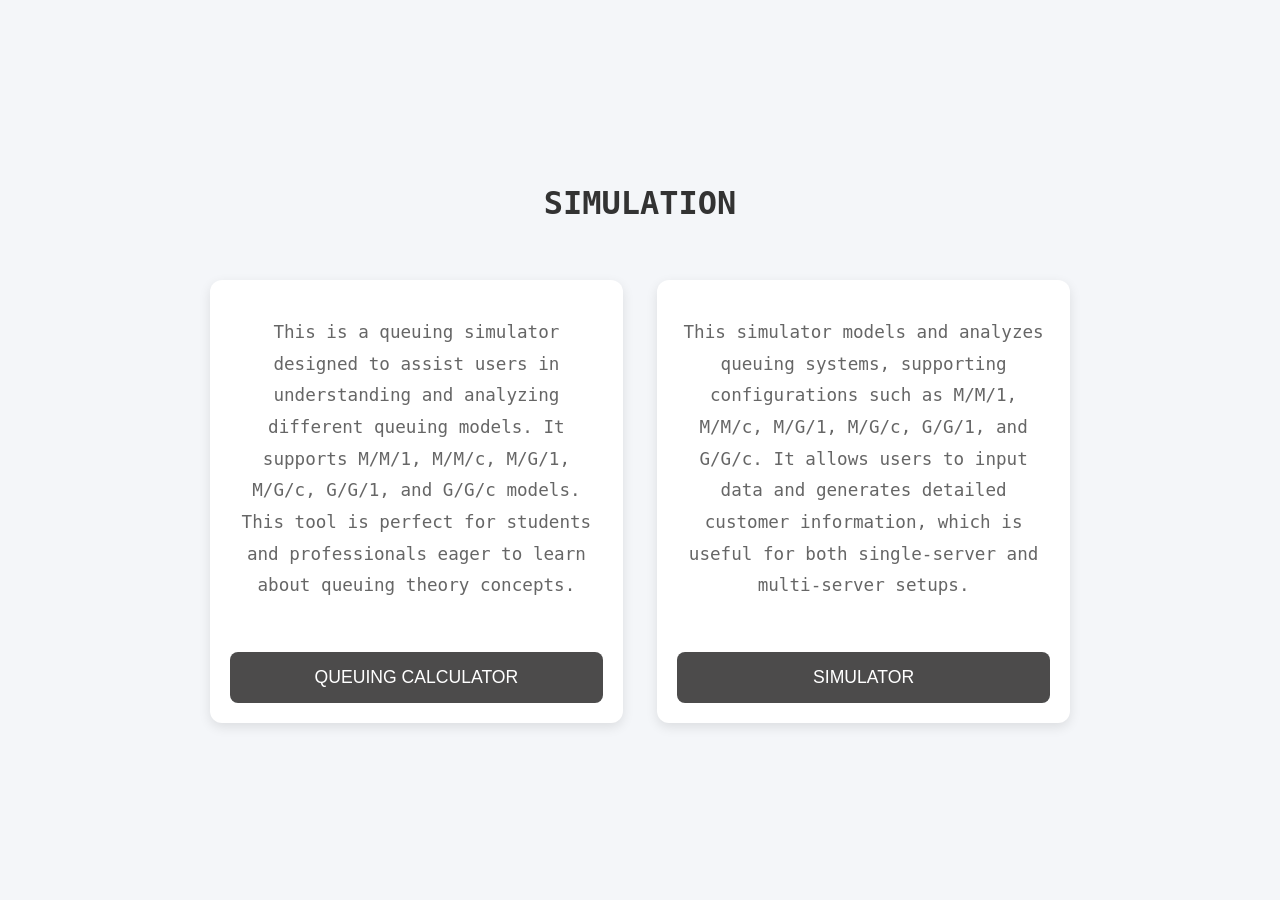
<file: index.html>
<!DOCTYPE html>
<html lang="en">
  <head>
    <meta charset="UTF-8" />
    <meta name="viewport" content="width=device-width, initial-scale=1.0" />
    <title>PROJECT</title>
    <style>
      /* Global Styles */
      body {
        background-color: #f4f6f9; /* Light background for a clean look */
        margin: 0;
        padding: 0;
        font-family: Consolas, monaco, monospace;

        color: #4a4a4a;
        line-height: 1.6;
        display: flex;
        justify-content: center;
        align-items: center;
        height: 100vh; /* Full viewport height */
        text-align: center;
        flex-direction: column;
      }

      h1 {
        font-family: Consolas, monaco, monospace;
        color: #333;
        font-weight: 700;
        margin-bottom: 30px;
      }

      p {
        font-size: 1.1rem;
        color: #666;
        line-height: 1.8;
        margin-bottom: 30px;
      }

      .container {
        max-width: 900px;
        width: 100%;
        margin: 0 auto;
        padding: 20px;
        display: flex;
        justify-content: space-between;
        flex-wrap: wrap;
        gap: 30px;
        box-sizing: border-box;
      }

      .container div {
        width: 48%;
        padding: 20px;
        background-color: #fff;
        border-radius: 12px;
        box-shadow: 0 4px 12px rgba(0, 0, 0, 0.1);
        text-align: center;
        transition: transform 0.3s ease-in-out;
        box-sizing: border-box;
      }

      .container div:hover {
        transform: translateY(-10px); /* Subtle hover effect */
        box-shadow: 0 8px 20px rgba(0, 0, 0, 0.2);
      }

      .btn {
        width: 100%;
        padding: 15px 20px;
        margin-top: 20px;
        background-color: #4c4b4b;
        color: #fff;
        font-size: 1.1rem;
        border: none;
        border-radius: 8px;
        cursor: pointer;
        transition: background-color 0.3s ease, transform 0.2s ease;
        text-decoration: none;
        display: inline-block;
      }

      .btn:hover {
        background-color: #333;
        transform: scale(1.05);
      }

      /* Responsive Design */
      @media (max-width: 768px) {
        .container {
          flex-direction: column;
        }
        
        .container div {
          width: 100%;
        }
      }

    </style>
  </head>
  <body>
    <h1>SIMULATION</h1>

    <div class="container">
      <div>
        <p>This is a queuing simulator designed to assist users in understanding and analyzing different queuing models. It supports M/M/1, M/M/c, M/G/1, M/G/c, G/G/1, and G/G/c models. This tool is perfect for students and professionals eager to learn about queuing theory concepts.</p>
        <a href="queuingmodel.html">
          <button class="btn">QUEUING CALCULATOR</button>
        </a>
      </div>
      <div>
        <p>This simulator models and analyzes queuing systems, supporting configurations such as M/M/1, M/M/c, M/G/1, M/G/c, G/G/1, and G/G/c. It allows users to input data and generates detailed customer information, which is useful for both single-server and multi-server setups.</p>
        <a href="simulator.html">
          <button class="btn">SIMULATOR</button>
        </a>
      </div>
    </div>
  </body>
</html>
</file>
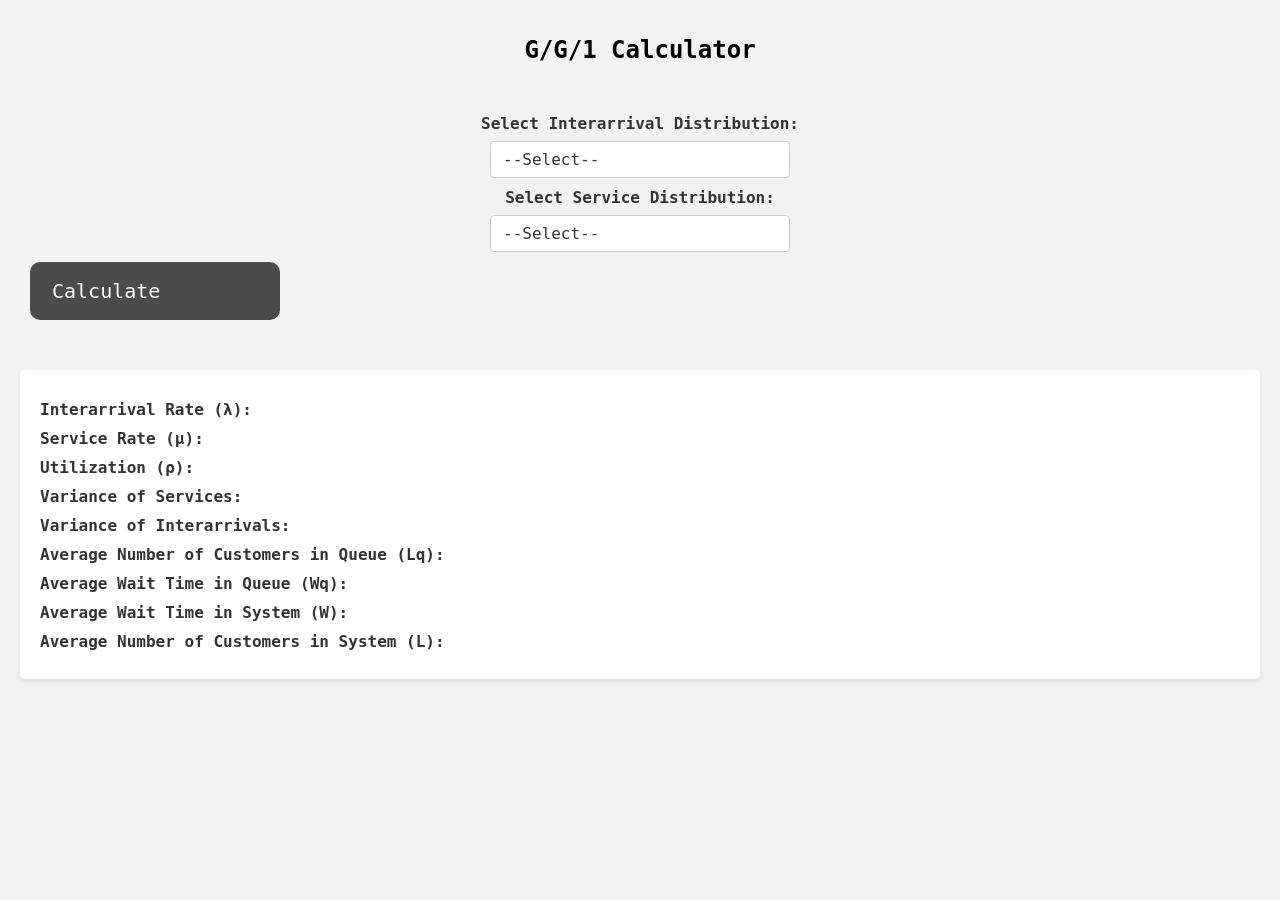
<file: gg1.html>
<!DOCTYPE html>
<html lang="en">
<head>
    <meta charset="UTF-8">
    <meta name="viewport" content="width=device-width, initial-scale=1.0">
<title>Queuing Models</title>    <style>
        /* Add the following CSS styles to your stylesheet */

/* Body styles */
body {
  font-family: Consolas, monaco, monospace;
  background-color: #f2f2f2;
  margin: 0;
  padding: 20px;
}

/* Container styles */
.test {
  text-align: center;
  margin-top: 50px;
}

#show {
  margin-top: 50px;
  padding: 20px;
  background-color: #fff;
  border-radius: 5px;
  box-shadow: 0 2px 4px rgba(0, 0, 0, 0.1);
}

/* Button styles */
button {
  font-family: Consolas, monaco, monospace;
  display: inline-block;
  padding: 10px 20px;
  font-size: 20px;
  text-decoration: none;
  border-radius: 5px;
  transition: background-color 0.3s ease;
  background-color: #007bff;
  color: #fff;
  border: none;
  cursor: pointer;
  display: flex;
  justify-content: left;
}

button:hover {
  background-color: #0056b3;
}

/* Input styles */
input[type="text"] {
  font-family: Consolas, monaco, monospace;
  display: block;
  width: 23%;
  padding: 10px;
  margin-bottom: 10px;
  font-size: 16px;
  border-radius: 5px;
  border: 1px solid #ccc;
}

/* Label styles */
label {
  font-weight: bold;
  margin-top: 10px;
}

p {
  margin: 5px 0;
}
.header{
    display: flex;
    justify-content: center;
}
.hidden {
  display: none; 
}
.test { 
  margin-bottom: 20px;
}
.header { 
  font-size: 24px;
  font-weight: bold;
  margin-bottom: 10px;
}label {
  font-family: Consolas, monaco, monospace;
  font-size: 16px;
  color: #333;
  margin-bottom: 8px;
  display: block;
}

/* Style the select dropdown */
select {
  width: 100%;
  max-width: 300px; /* Adjust as needed */
  padding: 8px 12px;
  font-family: Consolas, monaco, monospace;
  font-size: 16px;
  color: #333;
  border: 1px solid #ccc;
  border-radius: 4px;
  background-color: #fff;
  appearance: none;
  cursor: pointer;
  transition: border-color 0.2s, box-shadow 0.2s;
}

/* Arrow icon for the dropdown */
select:focus {
  border-color: #007BFF;
  box-shadow: 0 0 5px rgba(0, 123, 255, 0.5);
  outline: none;
}

/* Style for the dropdown options */
select option {
  font-family: Consolas, monaco, monospace;
  font-size: 16px;
  color: #333;
  background-color: #fff;
}

/* Add hover effects for options */
select:hover {
  border-color: #888;
}
.btn {
  width: 250px;
  padding: 15px 20px;
  margin: 10px;
  border: 2px solid #4c4b4b;
  border-radius: 10px;
  background-color: #4c4b4b;
  color: #fff;
  font-size: 18px;
  text-align: center;
  text-decoration: none;
  cursor: pointer;
  transition: all 0.3s ease;
}

.btn:hover {
  background-color: #333;
  transform: scale(1.05);

}

.btn-lg {
  font-size: 20px;
}
    </style>
</head>
<body>
  <h1 class="header">G/G/1 Calculator</h1>

  <div class="test">
    <!-- Distribution Type Selection -->
    <label for="interarrivalType">Select Interarrival Distribution:</label>
    <select id="interarrivalType" onchange="updateGG1Inputs()">
      <option value="">--Select--</option>
      <option value="uniform">Uniform Distribution</option>
      <option value="gamma">Gamma Distribution</option>
      <option value="normal">Normal Distribution</option>
    </select>

    <!-- Interarrival Inputs -->
    <div id="uniformInputs" class="hidden">
      <input type="text" id="interarrivalMin" placeholder="Enter Min Value">
      <input type="text" id="interarrivalMax" placeholder="Enter Max Value">
    </div>

    <div id="gammaInputs" class="hidden">
      <input type="text" id="interarrivalmean" placeholder="Enter alpha">
      <input type="text" id="interarrivalShape" placeholder="Enter beta">
    </div>

    <div id="normalInputs" class="hidden">
      <input type="text" id="interarrivalMean" placeholder="Enter Mean">
      <input type="text" id="interarrivalSD" placeholder="Enter Standard Deviation">
    </div>

    <!-- Service Time Distribution Selection -->
    <label for="serviceType">Select Service Distribution:</label>
    <select id="serviceType" onchange="updateGG1Inputs()">
      <option value="">--Select--</option>
      <option value="uniform">Uniform Distribution</option>
      <option value="gamma">Gamma Distribution</option>
      <option value="normal">Normal Distribution</option>
    </select>

    <!-- Service Inputs -->
    <div id="serviceUniformInputs" class="hidden">
      <input type="text" id="serviceMin" placeholder="Enter Min Value">
      <input type="text" id="serviceMax" placeholder="Enter Max Value">
    </div>

    <div id="serviceGammaInputs" class="hidden">
      <input type="text" id="servicemean" placeholder="Enter alpha">
      <input type="text" id="serviceShape" placeholder="Enter beta">
    </div>

    <div id="serviceNormalInputs" class="hidden">
      <input type="text" id="serviceMean" placeholder="Enter Mean">
      <input type="text" id="serviceSD" placeholder="Enter Standard Deviation">
    </div>

    <button type="button" onclick="gg1();"  class="btn btn-lg" id="btn">Calculate</button>
  </div>

  <div id="show">
    <label>Interarrival Rate (λ):</label>
    <p id="interarrival"></p>
    <label>Service Rate (μ):</label>
    <p id="service"></p>
    <label>Utilization (ρ):</label>
    <p id="rho"></p>
    <label>Variance of Services:</label>
    <p id="VARIANCES"></p>
    <label>Variance of Interarrivals:</label>
    <p id="VARIANCEA"></p>
    <label>Average Number of Customers in Queue (Lq):</label>
    <p id="lq"></p>
    <label>Average Wait Time in Queue (Wq):</label>
    <p id="wq"></p>
    <label>Average Wait Time in System (W):</label>
    <p id="w"></p>
    <label>Average Number of Customers in System (L):</label>
    <p id="L"></p>
  </div>

  <script src="main.js"></script>
</body>
</html>
</file>
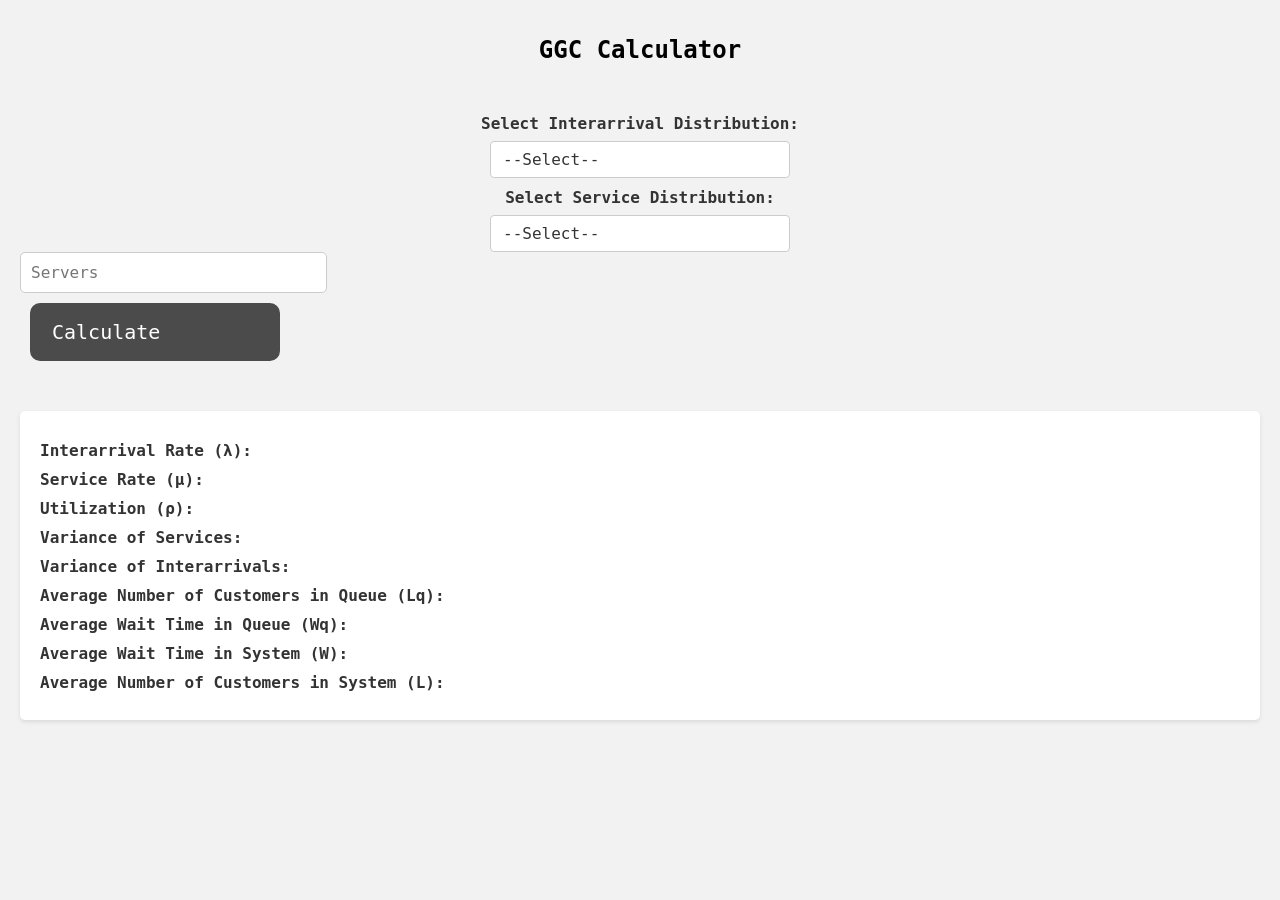
<file: gg2.html>
<!DOCTYPE html>
<html lang="en">
<head>
    <meta charset="UTF-8">
    <meta name="viewport" content="width=device-width, initial-scale=1.0">
    <title>Document</title>
    <style>
        /* Add the following CSS styles to your stylesheet */

/* Body styles */
body {
  font-family: Consolas, monaco, monospace;
  background-color: #f2f2f2;
  margin: 0;
  padding: 20px;
}

/* Container styles */
.test {
  text-align: center;
  margin-top: 50px;
}

#show {
  margin-top: 50px;
  padding: 20px;
  background-color: #fff;
  border-radius: 5px;
  box-shadow: 0 2px 4px rgba(0, 0, 0, 0.1);
}

/* Button styles */
button {
  font-family: Consolas, monaco, monospace;
  display: inline-block;
  padding: 10px 20px;
  font-size: 20px;
  text-decoration: none;
  border-radius: 5px;
  transition: background-color 0.3s ease;
  background-color: #007bff;
  color: #fff;
  border: none;
  cursor: pointer;
  display: flex;
  justify-content: left;
}

button:hover {
  background-color: #0056b3;
}

/* Input styles */
input[type="text"] {
  font-family: Consolas, monaco, monospace;
  display: block;
  width: 23%;
  padding: 10px;
  margin-bottom: 10px;
  font-size: 16px;
  border-radius: 5px;
  border: 1px solid #ccc;
}

/* Label styles */
label {
  font-weight: bold;
  margin-top: 10px;
}

p {
  margin: 5px 0;
}
.header{
    display: flex;
    justify-content: center;
}
.hidden {
  display: none; 
}
.test { 
  margin-bottom: 20px;
}
.header { 
  font-size: 24px;
  font-weight: bold;
  margin-bottom: 10px;
}
label {
  font-family: Consolas, monaco, monospace;
  font-size: 16px;
  color: #333;
  margin-bottom: 8px;
  display: block;
}

/* Style the select dropdown */
select {
  width: 100%;
  max-width: 300px; /* Adjust as needed */
  padding: 8px 12px;
  font-family: Consolas, monaco, monospace;
  font-size: 16px;
  color: #333;
  border: 1px solid #ccc;
  border-radius: 4px;
  background-color: #fff;
  appearance: none;
  cursor: pointer;
  transition: border-color 0.2s, box-shadow 0.2s;
}

/* Arrow icon for the dropdown */
select:focus {
  border-color: #007BFF;
  box-shadow: 0 0 5px rgba(0, 123, 255, 0.5);
  outline: none;
}

/* Style for the dropdown options */
select option {
  font-family: Consolas, monaco, monospace;
  font-size: 16px;
  color: #333;
  background-color: #fff;
}

/* Add hover effects for options */
select:hover {
  border-color: #888;
}
.btn {
  width: 250px;
  padding: 15px 20px;
  margin: 10px;
  border: 2px solid #4c4b4b;
  border-radius: 10px;
  background-color: #4c4b4b;
  color: #fff;
  font-size: 18px;
  text-align: center;
  text-decoration: none;
  cursor: pointer;
  transition: all 0.3s ease;
}

.btn:hover {
  background-color: #333;
  transform: scale(1.05);

}

.btn-lg {
  font-size: 20px;
}
    </style>
</head>
<body>
  <h1 class="header">GGC Calculator</h1>

  <div class="test">
    <!-- Distribution Type Selection -->
    <label for="interarrivalType">Select Interarrival Distribution:</label>
    <select id="interarrivalType" onchange="updateGGCInputs()">
      <option value="">--Select--</option>
      <option value="uniform">Uniform Distribution</option>
      <option value="gamma">Gamma Distribution</option>
      <option value="normal">Normal Distribution</option>
    </select>

    <!-- Interarrival Inputs -->
    <div id="uniformGgcInputs" class="hidden">
      <input type="text" id="uniformMin" placeholder="Enter Min Value">
      <input type="text" id="uniformMax" placeholder="Enter Max Value">
    </div>

    <div id="gammaGgcInputs" class="hidden">
      <input type="text" id="gammaMean" placeholder="Enter alpha">
      <input type="text" id="gammaShape" placeholder="Enter beta">
    </div>

    <div id="normalGgcInputs" class="hidden">
      <input type="text" id="normalMean" placeholder="Enter Mean">
      <input type="text" id="normalSD" placeholder="Enter Standard Deviation">
    </div>

    <!-- Service Time Distribution Selection -->
    <label for="serviceType">Select Service Distribution:</label>
    <select id="serviceType" onchange="updateGGCInputs()">
      <option value="">--Select--</option>
      <option value="uniform">Uniform Distribution</option>
      <option value="gamma">Gamma Distribution</option>
      <option value="normal">Normal Distribution</option>
    </select>

    <!-- Service GgcInputs -->
    <div id="serviceUniformGgcInputs" class="hidden">
      <input type="text" id="serviceUniformMin" placeholder="Enter Min Value">
      <input type="text" id="serviceUniformMax" placeholder="Enter Max Value">
    </div>

    <div id="serviceGammaGgcInputs" class="hidden">
      <input type="text" id="serviceGammaMean" placeholder="Enter alpha">
      <input type="text" id="serviceGammaShape" placeholder="Enter beta">
    </div>

    <div id="serviceNormalGgcInputs" class="hidden">
      <input type="text" id="serviceNormalMean" placeholder="Enter Mean">
      <input type="text" id="serviceNormalSD" placeholder="Enter Standard Deviation">
    </div>
    <input type="text" placeholder="Servers" id="Servers"></button>

    <button type="button" onclick="ggc();" class="btn btn-lg" id="btn">Calculate</button>
  </div>

  <div id="show">
    <label>Interarrival Rate (λ):</label>
    <p id="interarrival"></p>
    <label>Service Rate (μ):</label>
    <p id="service"></p>
    <label>Utilization (ρ):</label>
    <p id="rho"></p>
    <label>Variance of Services:</label>
    <p id="VARIANCES"></p>
    <label>Variance of Interarrivals:</label>
    <p id="VARIANCEA"></p>
    <label>Average Number of Customers in Queue (Lq):</label>
    <p id="lq"></p>
    <label>Average Wait Time in Queue (Wq):</label>
    <p id="wq"></p>
    <label>Average Wait Time in System (W):</label>
    <p id="w"></p>
    <label>Average Number of Customers in System (L):</label>
    <p id="L"></p>
  </div>

  <script src="main.js"></script>
</body>

</html>
</file>
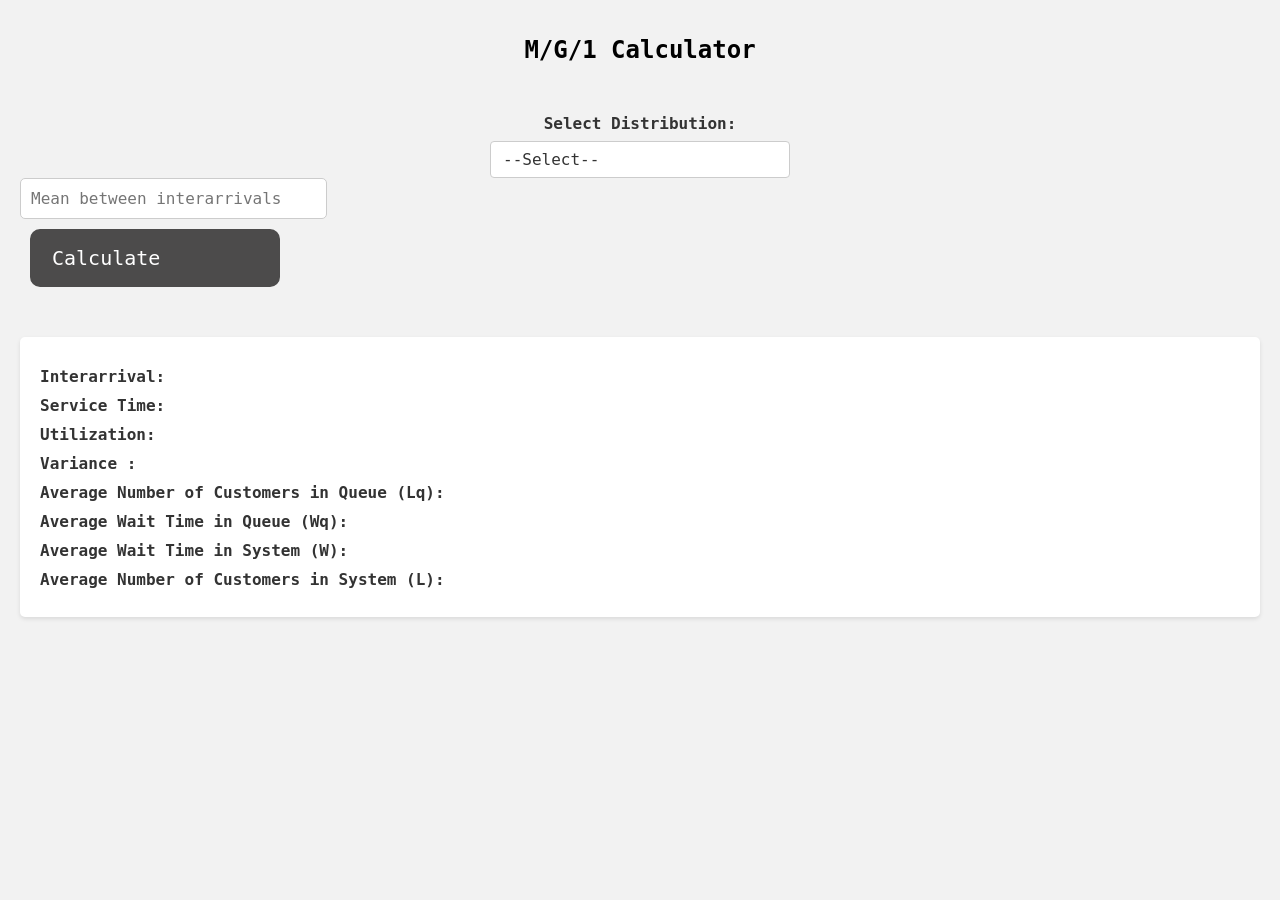
<file: mg1.html>
<!DOCTYPE html>
<html lang="en">
<head>
    <meta charset="UTF-8">
    <meta name="viewport" content="width=device-width, initial-scale=1.0">
<title>Queuing Models</title>    <style>
        /* Add the following CSS styles to your stylesheet */

/* Body styles */
body {
  font-family: Consolas, monaco, monospace;
  background-color: #f2f2f2;
  margin: 0;
  padding: 20px;
}

/* Container styles */
.test {
  text-align: center;
  margin-top: 50px;
}



/* Button styles */
button {
  font-family: Consolas, monaco, monospace;
  display: inline-block;
  padding: 10px 20px;
  font-size: 20px;
  text-decoration: none;
  border-radius: 5px;
  transition: background-color 0.3s ease;
  background-color: #007bff;
  color: #fff;
  border: none;
  cursor: pointer;
  display: flex;
  justify-content: left;
}

button:hover {
  background-color: #0056b3;
}

/* Input styles */
input[type="text"] {
  font-family: Consolas, monaco, monospace;
  display: block;
  width: 23%;
  padding: 10px;
  margin-bottom: 10px;
  font-size: 16px;
  border-radius: 5px;
  border: 1px solid #ccc;
}

/* Label styles */


p {
  margin: 5px 0;
}
/* Style the label */
label {
  font-family: Consolas, monaco, monospace;

  font-size: 16px;
  color: #333;
  margin-bottom: 8px;
  display: block;
  font-weight: bold;
  margin-top: 10px;
}

/* Style the select dropdown */
select {
  width: 100%;
  max-width: 300px; /* Adjust as needed */
  padding: 8px 12px;
  font-family: Consolas, monaco, monospace;

  font-size: 16px;
  color: #333;
  border: 1px solid #ccc;
  border-radius: 4px;
  background-color: #fff;
  appearance: none;
  cursor: pointer;
  transition: border-color 0.2s, box-shadow 0.2s;
}

/* Arrow icon for the dropdown */
select:focus {
  border-color: #007BFF;
  box-shadow: 0 0 5px rgba(0, 123, 255, 0.5);
  outline: none;
}

/* Style for the dropdown options */
select option {
  font-family: Consolas, monaco, monospace;

  font-size: 16px;
  color: #333;
  background-color: #fff;
}

/* Add hover effects for options */
select:hover {
  border-color: #888;
}
.btn {
  width: 250px;
  padding: 15px 20px;
  margin: 10px;
  border: 2px solid #4c4b4b;
  border-radius: 10px;
  background-color: #4c4b4b;
  color: #fff;
  font-size: 18px;
  text-align: center;
  text-decoration: none;
  cursor: pointer;
  transition: all 0.3s ease;
}

.btn:hover {
  background-color: #333;
  transform: scale(1.05);
}

.btn-lg {
  font-size: 20px;
}
.header{
    display: flex;
    justify-content: center;
}

.hidden {
  display: none; 
}
.test { 
  margin-bottom: 20px;
}
.header { 
  font-size: 24px;
  font-weight: bold;
  margin-bottom: 10px;
}
#show {
  margin-top: 50px;
  padding: 20px;
  background-color: #fff;
  border-radius: 5px;
  box-shadow: 0 2px 4px rgba(0, 0, 0, 0.1);
}
    </style>
</head>
<body>
  <h1 class="header">M/G/1 Calculator</h1>

  <div class="test">
      <label for="distributionType">Select Distribution:</label>
      <select id="distributionType" onchange="updateInputs()">
          <option value="">--Select--</option>
          <option value="uniform">Uniform Distribution</option>
          <option value="gamma">Gamma Distribution</option>
          <option value="normal">Normal Distribution</option>
      </select>

      <!-- Uniform Inputs -->
      <input type="text" placeholder="Mean between interarrivals" id="Mean-arr"></button>      
      <div id="uniformInputs" class="hidden">
          <input type="text" id="uniformMin" placeholder="Enter Min Value">
          <input type="text" id="uniformMax" placeholder="Enter Max Value">
      </div>

      <!-- Gamma Inputs -->
      <div id="gammaInputs" class="hidden">
          <input type="text" id="gammaMean" placeholder="Enter alpha">
          <input type="text" id="gammaShape" placeholder="Enter beta">
      </div>

      <!-- Normal Inputs -->
      <div id="normalInputs" class="hidden">
          <input type="text" id="normalMean" placeholder="Enter Mean">
          <input type="text" id="normalSD" placeholder="Enter Standard Deviation">
      </div>

      <button type="button" onclick="mg1();" class="btn btn-lg" id="btn">Calculate</button>
  </div>

  <div id="show">
      <label>Interarrival: </label>
      <p id="interarrival"></p>
      <label>Service Time:</label>
      <p id="service"></p>
      <label>Utilization:</label>
      <p id="rho"></p>
      <label>Variance :</label>
      <p id="VARIANCE"></p>
      <label>Average Number of Customers in Queue (Lq):</label>
      <p id="lq"></p>
      <label>Average Wait Time in Queue (Wq):</label>
      <p id="wq"></p>
      <label>Average Wait Time in System (W):</label>
      <p id="w"></p>
      <label>Average Number of Customers in System (L):</label>
      <p id="L"></p>
  </div>
  <script src="main.js"></script>
</body>
</html>
</file>
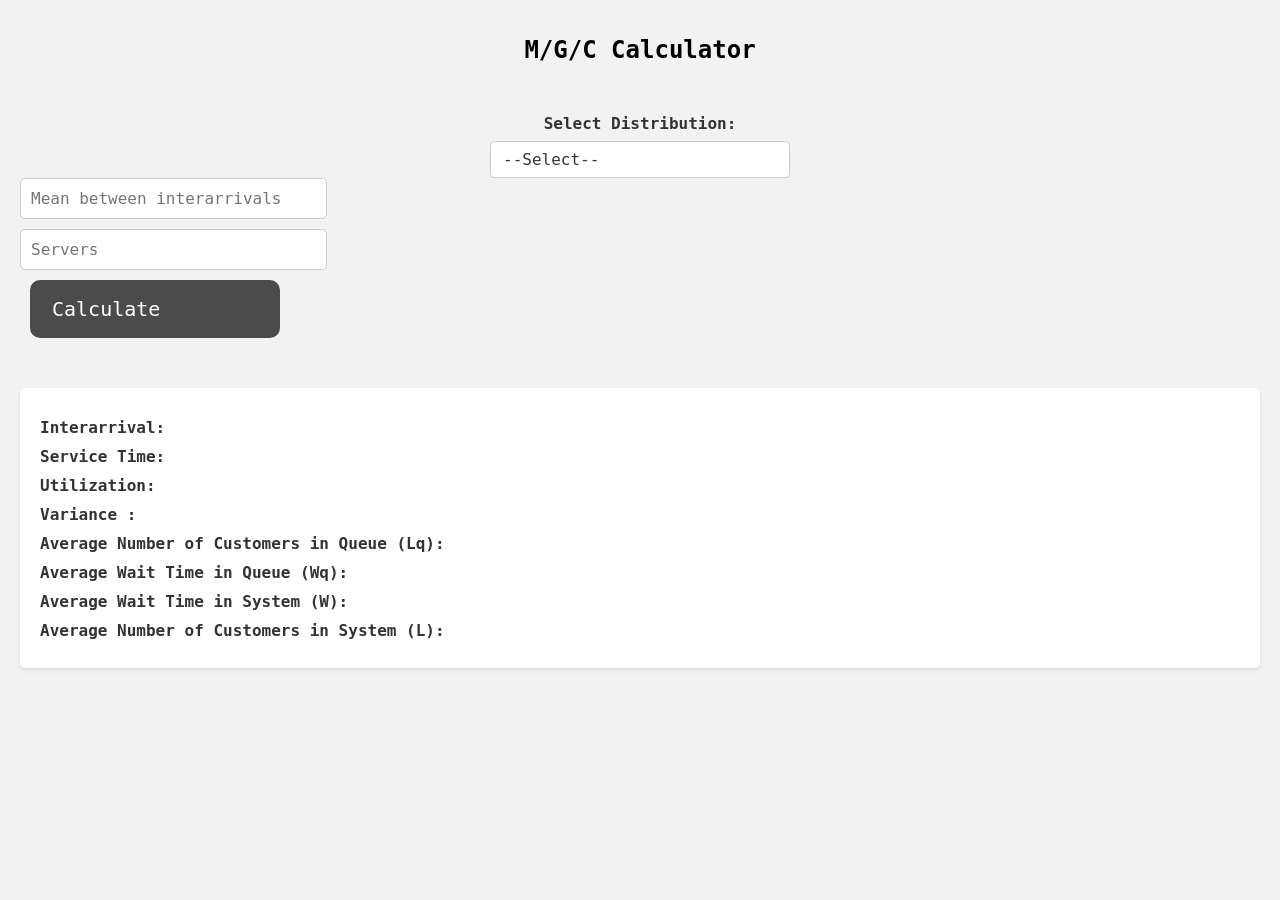
<file: mg2.html>
<!DOCTYPE html>
<html lang="en">
<head>
    <meta charset="UTF-8">
    <meta name="viewport" content="width=device-width, initial-scale=1.0">
    <title>Document</title>
    <style>
        /* Add the following CSS styles to your stylesheet */

/* Body styles */
body {
  font-family: Consolas, monaco, monospace;

  background-color: #f2f2f2;
  margin: 0;
  padding: 20px;
}

/* Container styles */
.test {
  text-align: center;
  margin-top: 50px;
}

#show {
  margin-top: 50px;
  padding: 20px;
  background-color: #fff;
  border-radius: 5px;
  box-shadow: 0 2px 4px rgba(0, 0, 0, 0.1);
}

/* Button styles */
button {
  font-family: Consolas, monaco, monospace;
  display: inline-block;
  padding: 10px 20px;
  font-size: 20px;
  text-decoration: none;
  border-radius: 5px;
  transition: background-color 0.3s ease;
  background-color: #007bff;
  color: #fff;
  border: none;
  cursor: pointer;
  display: flex;
  justify-content: left;
}

button:hover {
  background-color: #0056b3;
}

/* Input styles */
input[type="text"] {
  font-family: Consolas, monaco, monospace;
  display: block;
  width: 23%;
  padding: 10px;
  margin-bottom: 10px;
  font-size: 16px;
  border-radius: 5px;
  border: 1px solid #ccc;
}

/* Label styles */
label {
  font-weight: bold;
  margin-top: 10px;
}

p {
  margin: 5px 0;
}
.header{
    display: flex;
    justify-content: center;
}

.hidden {
display: none; 
}
.test { 
margin-bottom: 20px;
}
.header { 
font-size: 24px;
font-weight: bold;
margin-bottom: 10px;
}
label {
  font-family: Consolas, monaco, monospace;
  font-size: 16px;
  color: #333;
  margin-bottom: 8px;
  display: block;
}

/* Style the select dropdown */
select {
  width: 100%;
  max-width: 300px; /* Adjust as needed */
  padding: 8px 12px;
  font-family: Consolas, monaco, monospace;
  font-size: 16px;
  color: #333;
  border: 1px solid #ccc;
  border-radius: 4px;
  background-color: #fff;
  appearance: none;
  cursor: pointer;
  transition: border-color 0.2s, box-shadow 0.2s;
}

/* Arrow icon for the dropdown */
select:focus {
  border-color: #007BFF;
  box-shadow: 0 0 5px rgba(0, 123, 255, 0.5);
  outline: none;
}

/* Style for the dropdown options */
select option {
  font-family: Consolas, monaco, monospace;
  font-size: 16px;
  color: #333;
  background-color: #fff;
}

/* Add hover effects for options */
select:hover {
  border-color: #888;
}
.btn {
  width: 250px;
  padding: 15px 20px;
  margin: 10px;
  border: 2px solid #4c4b4b;
  border-radius: 10px;
  background-color: #4c4b4b;
  color: #fff;
  font-size: 18px;
  text-align: center;
  text-decoration: none;
  cursor: pointer;
  transition: all 0.3s ease;
}

.btn:hover {
  background-color: #333;
  transform: scale(1.05);

}

.btn-lg {
  font-size: 20px;
}
    </style>
</head>
<body>
  <h1 class="header">M/G/C Calculator</h1>

  <div class="test">
      <label for="distributionType">Select Distribution:</label>
      <select id="distributionType" onchange="updateInputs()">
          <option value="">--Select--</option>
          <option value="uniform">Uniform Distribution</option>
          <option value="gamma">Gamma Distribution</option>
          <option value="normal">Normal Distribution</option>
      </select>

      <!-- Uniform Inputs -->
      <input type="text" placeholder="Mean between interarrivals" id="Mean-arr"></button>  
      <input type="text" placeholder="Servers" id="Servers"></button>

      <div id="uniformInputs" class="hidden">
          <input type="text" id="uniformMin" placeholder="Enter Min Value">
          <input type="text" id="uniformMax" placeholder="Enter Max Value">
      </div>

      <!-- Gamma Inputs -->
      <div id="gammaInputs" class="hidden">
          <input type="text" id="gammaMean" placeholder="Enter alpha">
          <input type="text" id="gammaShape" placeholder="Enter beta">
      </div>

      <!-- Normal Inputs -->
      <div id="normalInputs" class="hidden">
          <input type="text" id="normalMean" placeholder="Enter Mean">
          <input type="text" id="normalSD" placeholder="Enter Standard Deviation">
      </div>

      <button type="button" onclick="mgc();"  class="btn btn-lg" id="btn">Calculate</button>
  </div>

  <div id="show">
      <label>Interarrival: </label>
      <p id="interarrival"></p>
      <label>Service Time:</label>
      <p id="service"></p>
      <label>Utilization:</label>
      <p id="rho"></p>
      <label>Variance :</label>
      <p id="VARIANCE"></p>
      <label>Average Number of Customers in Queue (Lq):</label>
      <p id="lq"></p>
      <label>Average Wait Time in Queue (Wq):</label>
      <p id="wq"></p>
      <label>Average Wait Time in System (W):</label>
      <p id="w"></p>
      <label>Average Number of Customers in System (L):</label>
      <p id="L"></p>
  </div>

  <script src="main.js"></script>
</body>
</html>
</file>
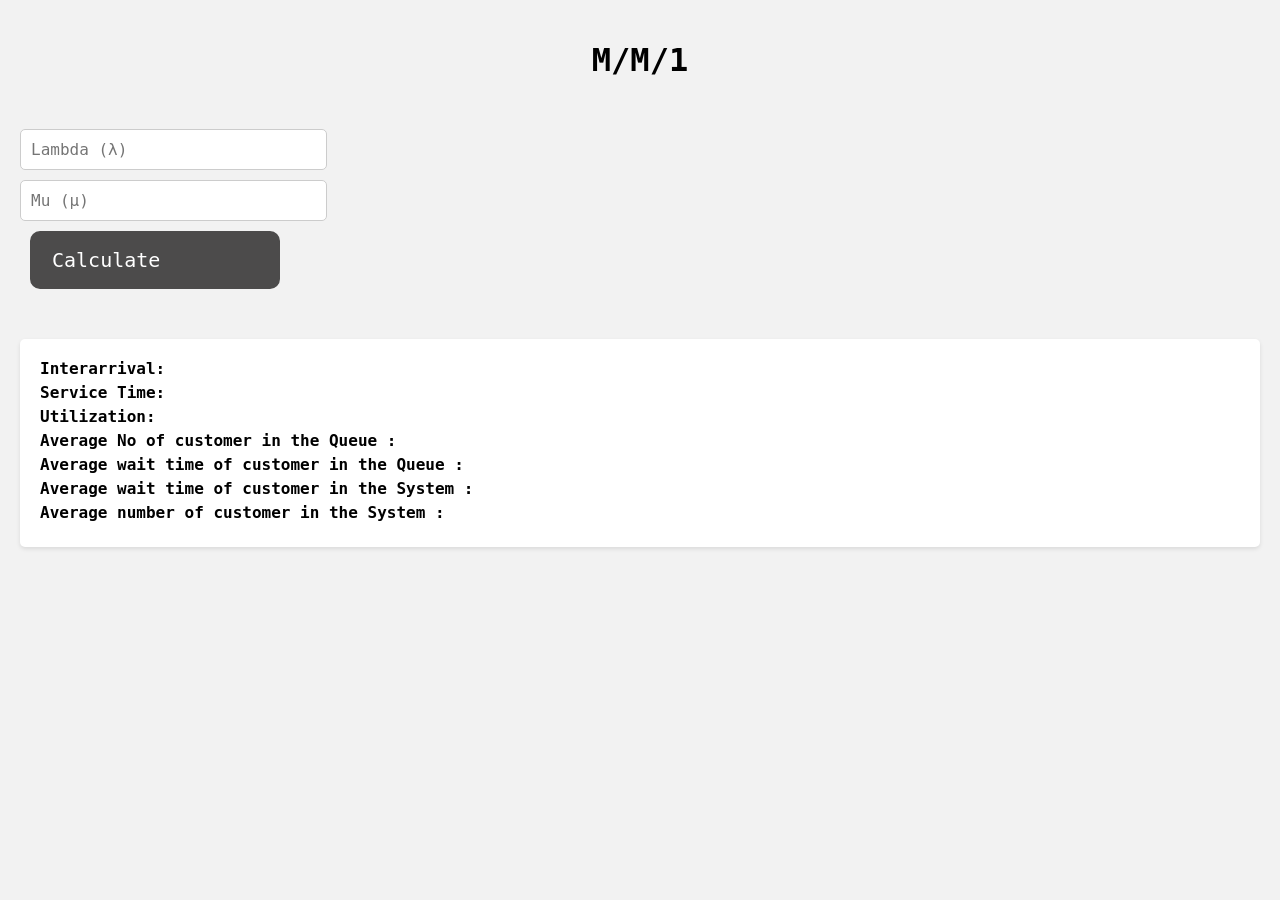
<file: mm1.html>
<!DOCTYPE html>
<html lang="en">
  <head>
    <meta charset="UTF-8" />
    <meta name="viewport" content="width=device-width, initial-scale=1.0" />
<title>Queuing Models</title>    <!-- <link rel="stylesheet" href="s1.css"> -->
<style>
  /* Add the following CSS styles to your s1.css stylesheet */

/* Body styles */
body {
  font-family: Consolas, monaco, monospace;
  background-color: #f2f2f2;
  margin: 0;
  padding: 20px;
}

/* Container styles */
.test {
  text-align: center;
  margin-top: 50px;
}

#show {
  margin-top: 50px;
  padding: 20px;
  background-color: #fff;
  border-radius: 5px;
  box-shadow: 0 2px 4px rgba(0, 0, 0, 0.1);
}

/* Button styles */
button {
  display: inline-block;
  padding: 10px 20px;
  font-size: 20px;
  text-decoration: none;
  border-radius: 5px;
  transition: background-color 0.3s ease;
  background-color: #007bff;
  color: #fff;
  border: none;
  cursor: pointer;
  display: flex;
  justify-content: left;
}

button:hover {
  background-color: #0056b3;
}

/* Input styles */
input[type="text"] {
  font-family: Consolas, monaco, monospace;
  display: block;
  width: 23%;
  padding: 10px;
  margin-bottom: 10px;
  font-size: 16px;
  border-radius: 5px;
  border: 1px solid #ccc;
}

/* Label styles */
label {
  font-weight: bold;
  margin-top: 10px;
}

p {
  margin: 5px 0;
}

.btn {
  font-family: Consolas, monaco, monospace;
  width: 250px;
  padding: 15px 20px;
  margin: 10px;
  border: 2px solid #4c4b4b;
  border-radius: 10px;
  background-color: #4c4b4b;
  color: #fff;
  font-size: 18px;
  text-align: center;
  text-decoration: none;
  cursor: pointer;
  transition: all 0.3s ease;
}

.btn:hover {
  background-color: #333;
  transform: scale(1.05);

}
.btn-lg {
  font-size: 20px;
}

</style>
  </head>
  <body>
    <h1 style="display: flex; justify-content: center;">M/M/1</h1>
    <div class="test">
    <input type="text" placeholder="Lambda (λ)" id="Mean1"></button>
    <input type="text" placeholder="Mu (μ)" id="Mean2"></button>
    <button type="button" onclick=data();  class="btn btn-lg" id="btn">Calculate</button>

    </div>
    <div id="show">
        <label>Interarrival: </label>
            <p id="interarrival"></p>
        <label>Service Time:</label>
            <p id="service"></p>
        <label>Utilization:</label>
            <p id="rho"></p>
        <label>Average No of customer in the Queue  :</label>
            <p id="lq"></p>
        <label>Average wait time of customer in the Queue :</label>
            <p id="wq"></p>
      
        
        <label>Average wait time of customer in the System :</label>
        <p id="w"></p>

         <label>Average number of customer in the System :</label>
        <p id="L"></p>

    </div>
    <script src="main.js"></script>
  </body>
</html>
</file>
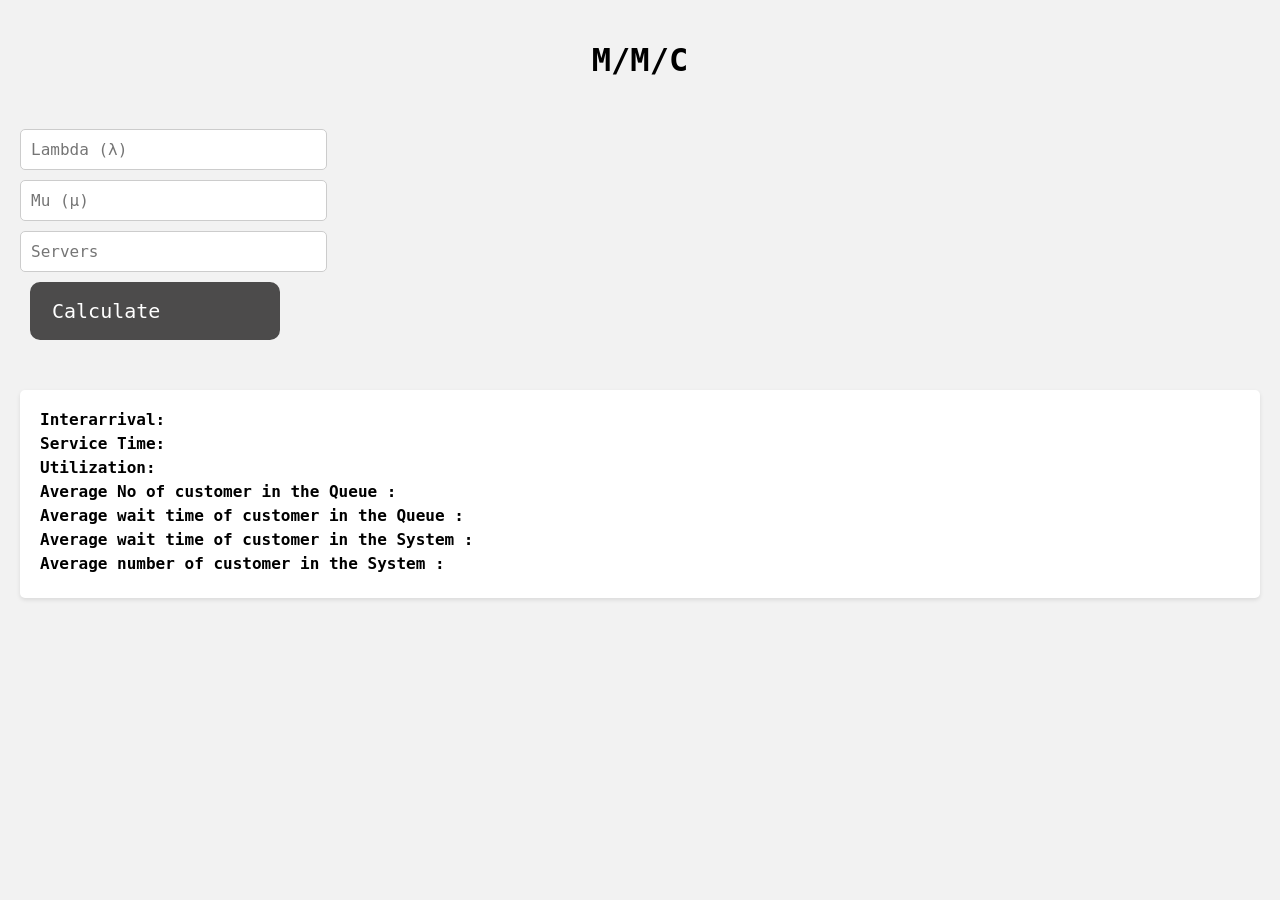
<file: mm2.html>
<!DOCTYPE html>
<html lang="en">
  <head>
    <meta charset="UTF-8" />
    <meta name="viewport" content="width=device-width, initial-scale=1.0" />
<title>Queuing Models</title>    <!-- <link rel="stylesheet" href="s1.css"> -->
<style>
  /* Add the following CSS styles to your s1.css stylesheet */

/* Body styles */
body {
  font-family: Consolas, monaco, monospace;
  background-color: #f2f2f2;
  margin: 0;
  padding: 20px;
}

/* Container styles */
.test {
  text-align: center;
  margin-top: 50px;
}

#show {
  margin-top: 50px;
  padding: 20px;
  background-color: #fff;
  border-radius: 5px;
  box-shadow: 0 2px 4px rgba(0, 0, 0, 0.1);
}

/* Button styles */
button {
  font-family: Consolas, monaco, monospace;
  display: inline-block;
  padding: 10px 20px;
  font-size: 20px;
  text-decoration: none;
  border-radius: 5px;
  transition: background-color 0.3s ease;
  background-color: #007bff;
  color: #fff;
  border: none;
  cursor: pointer;
  display: flex;
  justify-content: left;
}

button:hover {
  background-color: #0056b3;
}

/* Input styles */
input[type="text"] {
  font-family: Consolas, monaco, monospace;
  display: block;
  width: 23%;
  padding: 10px;
  margin-bottom: 10px;
  font-size: 16px;
  border-radius: 5px;
  border: 1px solid #ccc;
}

/* Label styles */
label {
  font-weight: bold;
  margin-top: 10px;
}

p {
  
  margin: 5px 0;
}

.btn {
  width: 250px;
  padding: 15px 20px;
  margin: 10px;
  border: 2px solid #4c4b4b;
  border-radius: 10px;
  background-color: #4c4b4b;
  color: #fff;
  font-size: 18px;
  text-align: center;
  text-decoration: none;
  cursor: pointer;
  transition: all 0.3s ease;
}

.btn:hover {
  background-color: #333;
  transform: scale(1.05);

}

.btn-lg {
  font-size: 20px;
}

</style>
  </head>
  <body>
    <h1 style="display: flex; justify-content: center;">M/M/C</h1>
    <div class="test">
    <input type="text" placeholder="Lambda (λ)" id="Mean1"></button>
    <input type="text" placeholder="Mu (μ)" id="Mean2"></button>
    <input type="text" placeholder="Servers" id="Servers"></button>
    <button type="button" onclick=mmc();  class="btn btn-lg" id="btn">Calculate</button>

    </div>
    <div id="show">
        <label>Interarrival: </label>
            <p id="interarrival"></p>
        <label>Service Time:</label>
            <p id="service"></p>
        <label>Utilization:</label>
            <p id="rho"></p>
        <label>Average No of customer in the Queue  :</label>
            <p id="lq"></p>
        <label>Average wait time of customer in the Queue :</label>
            <p id="wq"></p>
      
        
        <label>Average wait time of customer in the System :</label>
        <p id="w"></p>

         <label>Average number of customer in the System :</label>
        <p id="L"></p>

    </div>
    <script src="main.js"></script>
  </body>
</html>
</file>
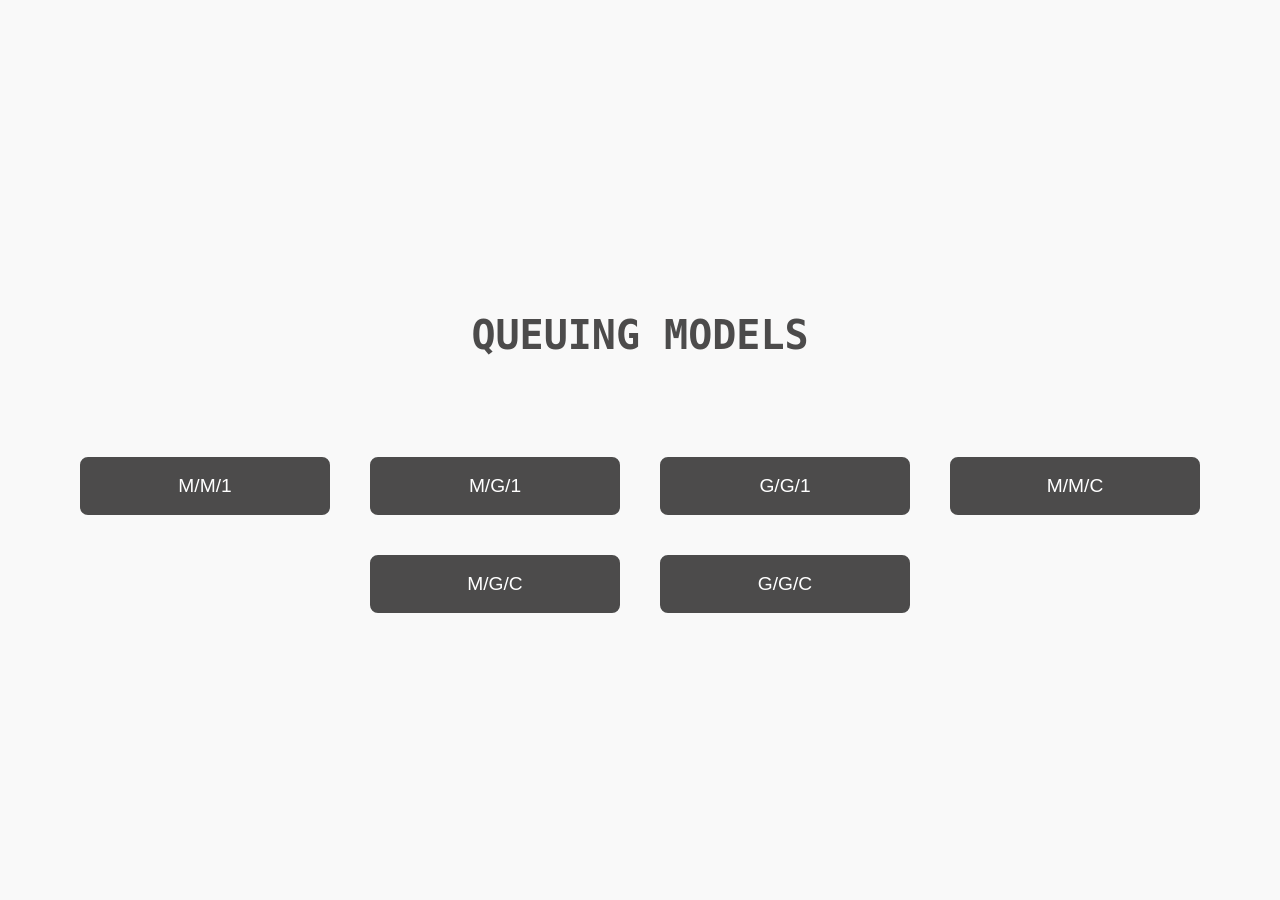
<file: queuingmodel.html>
<!DOCTYPE html>
<html lang="en">
  <head>
    <meta charset="UTF-8" />
    <meta name="viewport" content="width=device-width, initial-scale=1.0" />
    <title>Queuing Models</title>
    <style>
      /* Global Body Styles */
      body {
        font-family: Consolas, monaco, monospace;

        background-color: #f9f9f9;
        margin: 0;
        padding: 0;
        text-align: center;
        font-weight: 600;
        color: #333;
        line-height: 1.6;
        height: 100vh;
        display: flex;
        flex-direction: column;
        justify-content: center;
      }

      h1 {
        font-size: 2.5rem;
        font-weight: 700;
        color: #4c4b4b;
        margin-bottom: 40px;
        text-transform: uppercase;
      }

      /* Container Styles for Buttons */
      div {
        display: flex;
        justify-content: center;
        flex-wrap: wrap;
        gap: 20px;
        margin-top: 40px;
      }

      /* Button Styling */
      .btn {
        width: 250px;
        padding: 16px 20px;
        margin: 10px;
        font-size: 1.2rem;
        color: #fff;
        background-color: #4c4b4b;
        border: 2px solid #4c4b4b;
        border-radius: 8px;
        text-decoration: none;
        text-align: center;
        cursor: pointer;
        transition: all 0.3s ease-in-out;
        box-sizing: border-box;
      }

      /* Button Hover Effect */
      .btn:hover {
        background-color: #333;
        color: #fff;
        transform: scale(1.05);
        box-shadow: 0 6px 15px rgba(0, 0, 0, 0.2);
      }

      /* Button Active Animation */
      .btn:active {
        transform: scale(0.98);
        box-shadow: none;
      }

      /* Responsive Design for Small Screens */
      @media (max-width: 768px) {
        div {
          flex-direction: column;
        }
      }
    </style>
  </head>
  <header>
    <h1>Queuing Models</h1>
  </header>
  <body>
    <div>
      <a href="mm1.html"><button class="btn">M/M/1</button></a>
      <a href="mg1.html"><button class="btn">M/G/1</button></a>
      <a href="gg1.html"><button class="btn">G/G/1</button></a>
      <a href="mm2.html"><button class="btn">M/M/C</button></a>
      <a href="mg2.html"><button class="btn">M/G/C</button></a>
      <a href="gg2.html"><button class="btn">G/G/C</button></a>
    </div>
  </body>
</html>
</file>
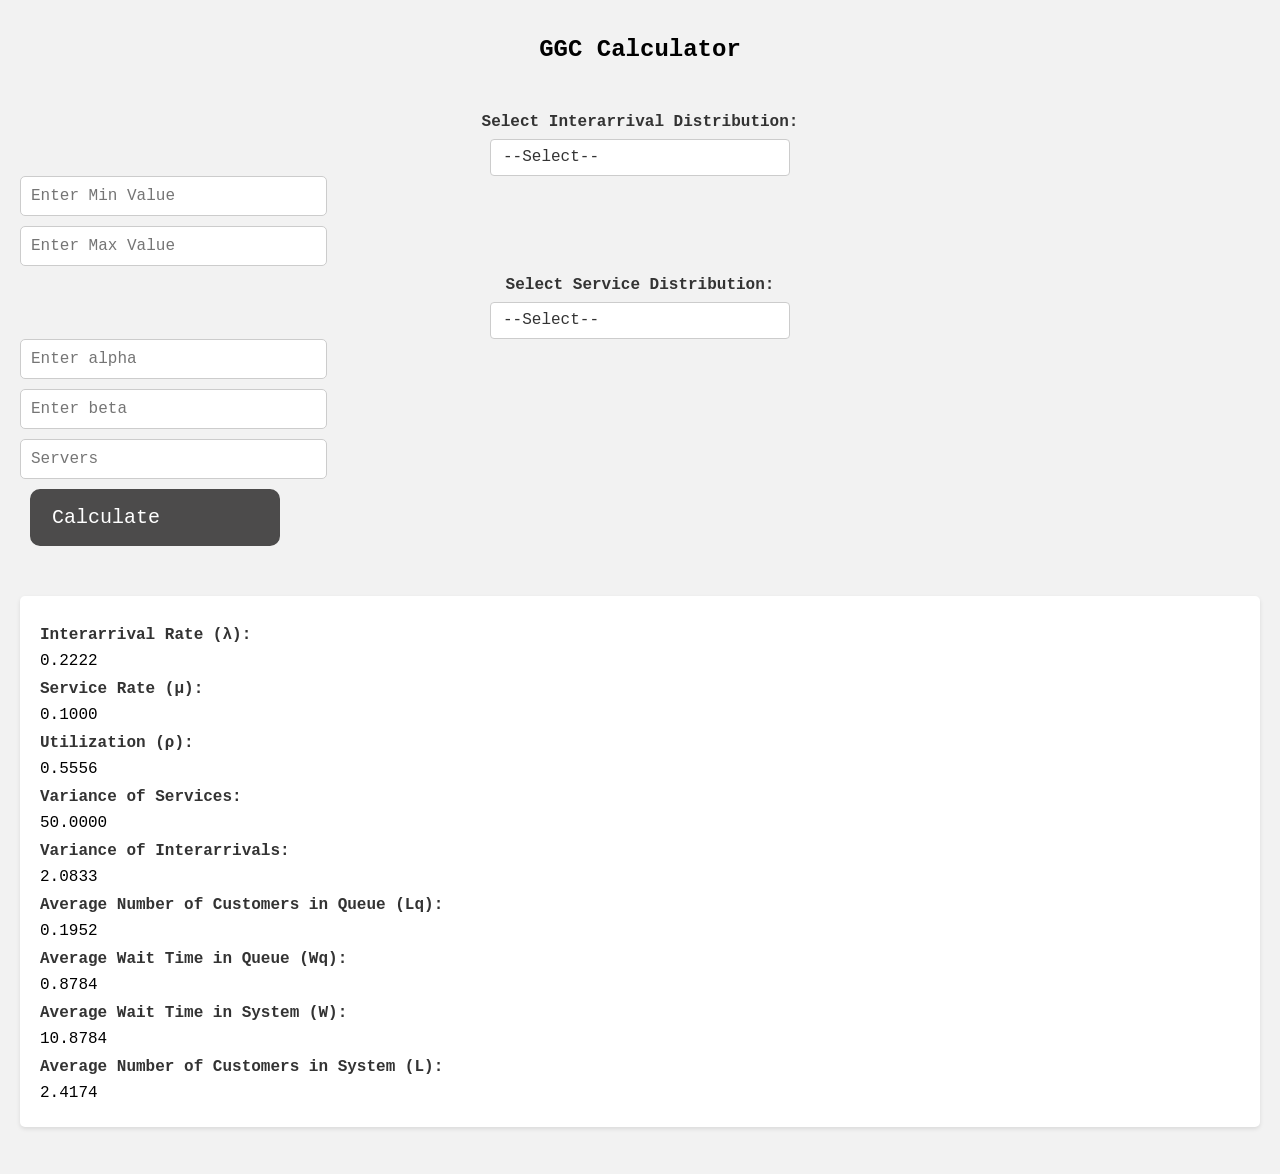
<file: ss/ggc-calc-14.html>
<!DOCTYPE html>
<!-- saved from url=(0125)file:///E:/My%20KU%20Folder/6th-sem/simulation/Queuing-Models-and-Simulation-main/Queuing%20Model%20and%20simulation/gg2.html -->
<html lang="en"><head><meta http-equiv="Content-Type" content="text/html; charset=UTF-8">
    
    <meta name="viewport" content="width=device-width, initial-scale=1.0">
    <title>Document</title>
    <style>
        /* Add the following CSS styles to your stylesheet */

/* Body styles */
body {
  font-family: Consolas, monaco, monospace;
  background-color: #f2f2f2;
  margin: 0;
  padding: 20px;
}

/* Container styles */
.test {
  text-align: center;
  margin-top: 50px;
}

#show {
  margin-top: 50px;
  padding: 20px;
  background-color: #fff;
  border-radius: 5px;
  box-shadow: 0 2px 4px rgba(0, 0, 0, 0.1);
}

/* Button styles */
button {
  font-family: Consolas, monaco, monospace;
  display: inline-block;
  padding: 10px 20px;
  font-size: 20px;
  text-decoration: none;
  border-radius: 5px;
  transition: background-color 0.3s ease;
  background-color: #007bff;
  color: #fff;
  border: none;
  cursor: pointer;
  display: flex;
  justify-content: left;
}

button:hover {
  background-color: #0056b3;
}

/* Input styles */
input[type="text"] {
  font-family: Consolas, monaco, monospace;
  display: block;
  width: 23%;
  padding: 10px;
  margin-bottom: 10px;
  font-size: 16px;
  border-radius: 5px;
  border: 1px solid #ccc;
}

/* Label styles */
label {
  font-weight: bold;
  margin-top: 10px;
}

p {
  margin: 5px 0;
}
.header{
    display: flex;
    justify-content: center;
}
.hidden {
  display: none; 
}
.test { 
  margin-bottom: 20px;
}
.header { 
  font-size: 24px;
  font-weight: bold;
  margin-bottom: 10px;
}
label {
  font-family: Consolas, monaco, monospace;
  font-size: 16px;
  color: #333;
  margin-bottom: 8px;
  display: block;
}

/* Style the select dropdown */
select {
  width: 100%;
  max-width: 300px; /* Adjust as needed */
  padding: 8px 12px;
  font-family: Consolas, monaco, monospace;
  font-size: 16px;
  color: #333;
  border: 1px solid #ccc;
  border-radius: 4px;
  background-color: #fff;
  appearance: none;
  cursor: pointer;
  transition: border-color 0.2s, box-shadow 0.2s;
}

/* Arrow icon for the dropdown */
select:focus {
  border-color: #007BFF;
  box-shadow: 0 0 5px rgba(0, 123, 255, 0.5);
  outline: none;
}

/* Style for the dropdown options */
select option {
  font-family: Consolas, monaco, monospace;
  font-size: 16px;
  color: #333;
  background-color: #fff;
}

/* Add hover effects for options */
select:hover {
  border-color: #888;
}
.btn {
  width: 250px;
  padding: 15px 20px;
  margin: 10px;
  border: 2px solid #4c4b4b;
  border-radius: 10px;
  background-color: #4c4b4b;
  color: #fff;
  font-size: 18px;
  text-align: center;
  text-decoration: none;
  cursor: pointer;
  transition: all 0.3s ease;
}

.btn:hover {
  background-color: #333;
  transform: scale(1.05);

}

.btn-lg {
  font-size: 20px;
}
    </style>
</head>
<body>
  <h1 class="header">GGC Calculator</h1>

  <div class="test">
    <!-- Distribution Type Selection -->
    <label for="interarrivalType">Select Interarrival Distribution:</label>
    <select id="interarrivalType" onchange="updateGGCInputs()">
      <option value="">--Select--</option>
      <option value="uniform">Uniform Distribution</option>
      <option value="gamma">Gamma Distribution</option>
      <option value="normal">Normal Distribution</option>
    </select>

    <!-- Interarrival Inputs -->
    <div id="uniformGgcInputs" class="">
      <input type="text" id="uniformMin" placeholder="Enter Min Value">
      <input type="text" id="uniformMax" placeholder="Enter Max Value">
    </div>

    <div id="gammaGgcInputs" class="hidden">
      <input type="text" id="gammaMean" placeholder="Enter alpha">
      <input type="text" id="gammaShape" placeholder="Enter beta">
    </div>

    <div id="normalGgcInputs" class="hidden">
      <input type="text" id="normalMean" placeholder="Enter Mean">
      <input type="text" id="normalSD" placeholder="Enter Standard Deviation">
    </div>

    <!-- Service Time Distribution Selection -->
    <label for="serviceType">Select Service Distribution:</label>
    <select id="serviceType" onchange="updateGGCInputs()">
      <option value="">--Select--</option>
      <option value="uniform">Uniform Distribution</option>
      <option value="gamma">Gamma Distribution</option>
      <option value="normal">Normal Distribution</option>
    </select>

    <!-- Service GgcInputs -->
    <div id="serviceUniformGgcInputs" class="hidden">
      <input type="text" id="serviceUniformMin" placeholder="Enter Min Value">
      <input type="text" id="serviceUniformMax" placeholder="Enter Max Value">
    </div>

    <div id="serviceGammaGgcInputs" class="">
      <input type="text" id="serviceGammaMean" placeholder="Enter alpha">
      <input type="text" id="serviceGammaShape" placeholder="Enter beta">
    </div>

    <div id="serviceNormalGgcInputs" class="hidden">
      <input type="text" id="serviceNormalMean" placeholder="Enter Mean">
      <input type="text" id="serviceNormalSD" placeholder="Enter Standard Deviation">
    </div>
    <input type="text" placeholder="Servers" id="Servers">

    <button type="button" onclick="ggc();" class="btn btn-lg" id="btn">Calculate</button>
  </div>

  <div id="show">
    <label>Interarrival Rate (λ):</label>
    <p id="interarrival">0.2222</p>
    <label>Service Rate (μ):</label>
    <p id="service">0.1000</p>
    <label>Utilization (ρ):</label>
    <p id="rho">0.5556</p>
    <label>Variance of Services:</label>
    <p id="VARIANCES">50.0000</p>
    <label>Variance of Interarrivals:</label>
    <p id="VARIANCEA">2.0833</p>
    <label>Average Number of Customers in Queue (Lq):</label>
    <p id="lq">0.1952</p>
    <label>Average Wait Time in Queue (Wq):</label>
    <p id="wq">0.8784</p>
    <label>Average Wait Time in System (W):</label>
    <p id="w">10.8784</p>
    <label>Average Number of Customers in System (L):</label>
    <p id="L">2.4174</p>
  </div>

  <script src="./ggc-calc-14_files/main.js.download"></script>


</body></html>
</file>
